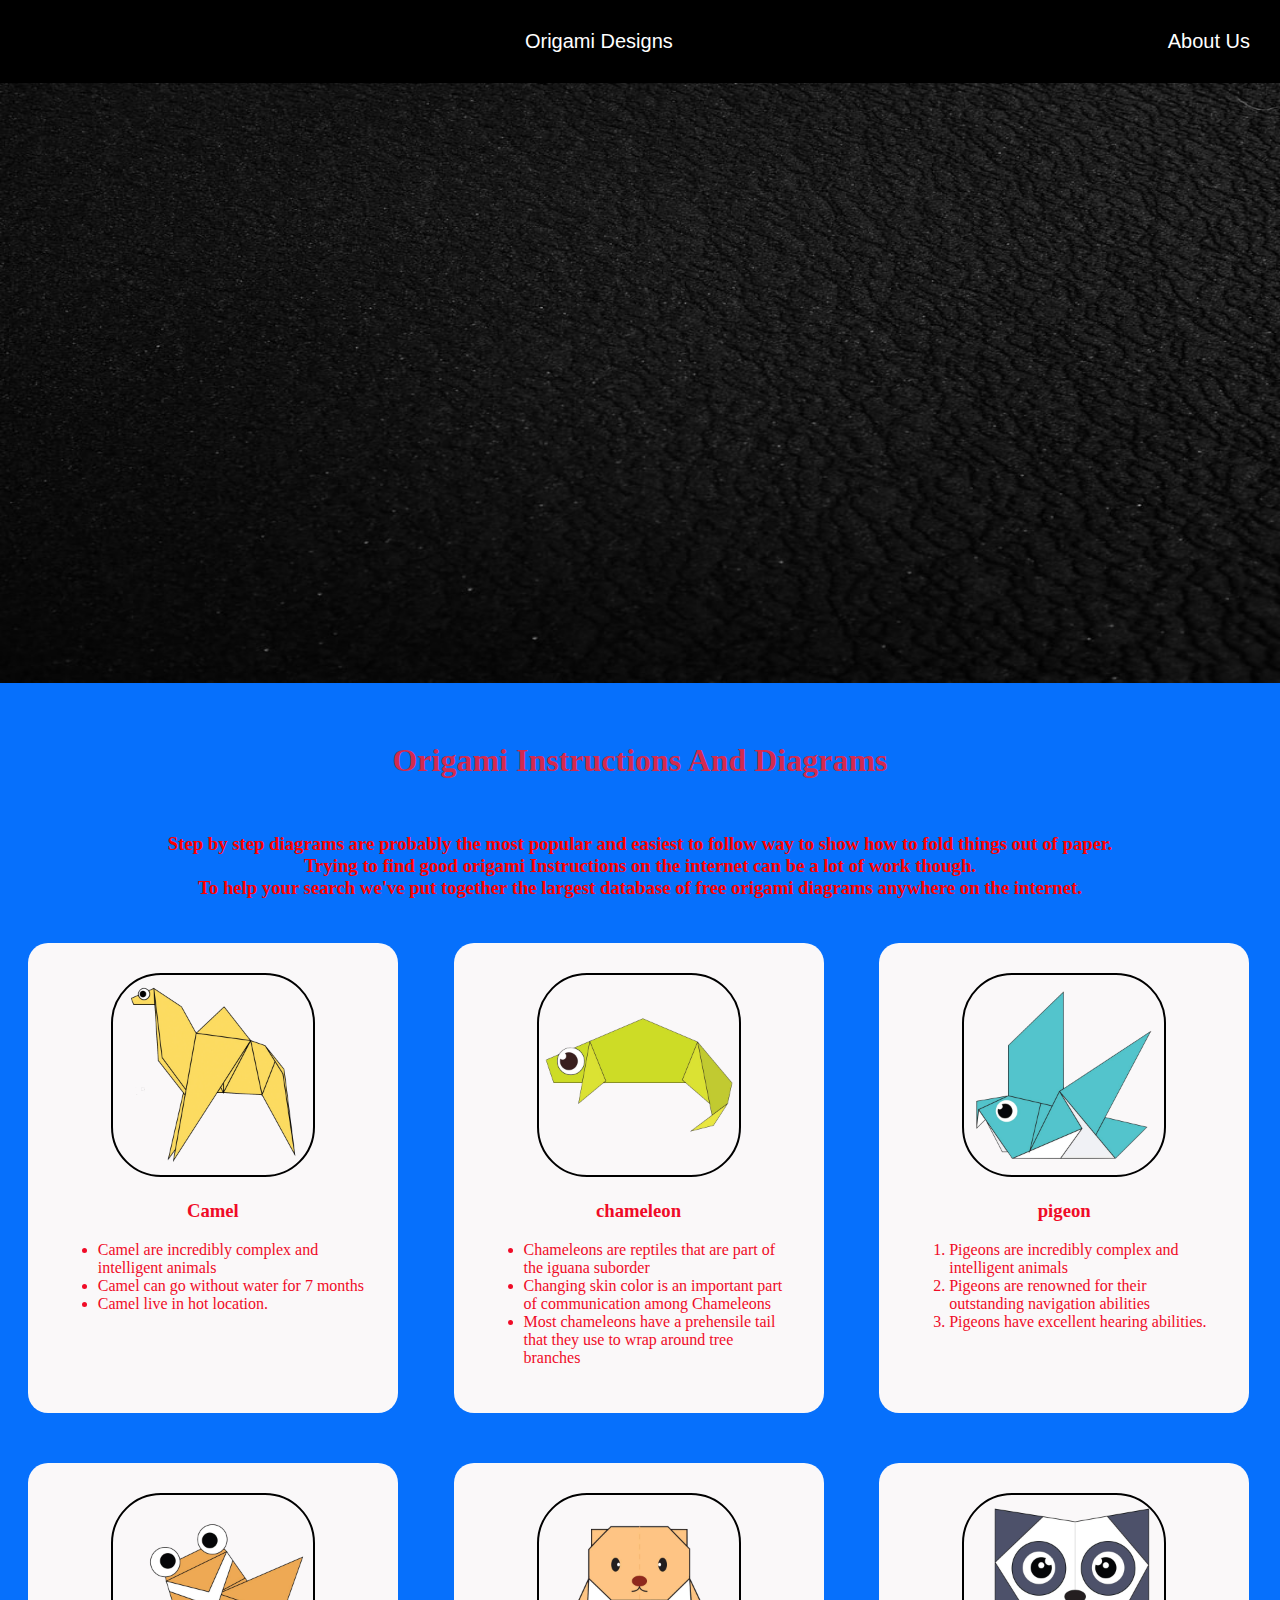
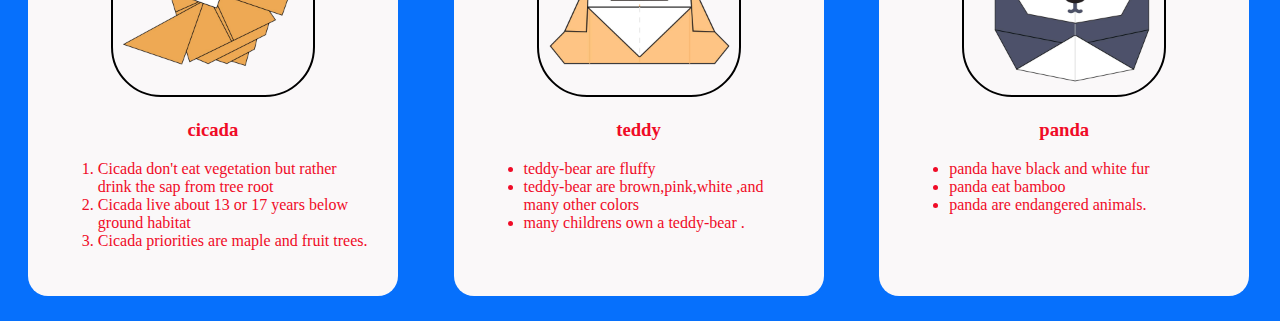
<file: index.html>
<!DOCTYPE html>
<html>
    <head>
        <title>
            Origami Designs
        </title>
        <link rel ="stylesheet"
        type ="text/css"
        href ="style.css" />
    </head>
    <body>
       
        <div class="header">
            <div class="menu">
                <a href ="#"></a>
               Origami Designs
                <a href="about.html">About Us</a>
            </div>
        </div>

       <center>
        <div class ="bodyImg">
            <img src="main2.jpeg" height="600px" width="100%">
        <p><br><h1>
            Origami Instructions And Diagrams
        </p></h1>
        <h3><br><font color = "red">
        Step by step diagrams are probably the most popular and easiest to follow way to show how to fold things out of paper.<br>
        Trying to find good origami Instructions on the internet can be a lot of work though.<br> To help your search we've put together the largest database of free origami diagrams anywhere on the internet.<br> 
        </h3></font>
    </div>
</center>
       
        <div class="grid">
            <div class="origami">
                <center>
        <a href="http://origami.me/camel/" target="_blank">
            
        <font color="#F00B27">
        <img src="camel.png" width="200px" height="200px"></a>
        <h3>Camel</h3>
        <p><i>Interesting Facts About camel</i></p>
    </center>
        <ul>
            <li>Camel are incredibly complex and intelligent animals</li>
            <li>Camel can go without water for 7 months</li>
            <li>Camel live in hot location.</li>
        </ul>
    </div>
</font>
         <div class="origami">
             <center>
        <a href="http://origami.me/chameleon/">
            
            <font color="#F00B27">
        <img src="chameleon.png" width="200px" height="200px"></a>
        <h3>chameleon</h3>
        <p><b>Interesting Facts About chameleon</b></p>
    </center>
        <ul>
            <li>Chameleons are reptiles that are part of the iguana suborder</li>
            <li>Changing skin color is an important part of communication among Chameleons</li>
            <li>Most chameleons have a prehensile tail that they use to wrap around tree branches</li>
        </ul>
         </div>
        </font>
  
        
         <div class="origami"> 
             <center>
        <a href="http://origami.me/pigeon/" target="_blank">
           
            <font color="#F00B27">
        <img src="pigeon.png" width="200px" height="200px"></a>
        <h3>pigeon</h3>
        <p><i>Interesting Facts About pigeons</i></p>
    </center>
        <ol>
            <li>Pigeons are incredibly complex and intelligent animals</li>
            <li>Pigeons are renowned for their outstanding navigation abilities</li>
            <li>Pigeons have excellent hearing abilities.</li>
        </ol>
         </div>
        </font>

        
         <div class="origami">
             <center>
        <a href="http://origami.me/flying-cicada/">
            
            <font color="#F00B27"> 
        <img src="cicada.png" width="200px" height="200px"></a>
        <h3>cicada</h3>
        <p><i>Interesting Facts About cicada</i></p>
    </center>
        <ol>
            <li>Cicada don't eat vegetation but rather drink the sap from tree root</li>
            <li>Cicada live about 13 or 17 years below ground habitat </li>
            <li>Cicada priorities are maple and fruit trees.</li>
        </ol>
         </div>
        </font>

         <div class="origami">
             <center>
        <a href="http://origami.me/teddy-bear/" target="_blank">
            
            <font color="#F00B27">
        <img src="teddy.png" width="200px" height="200px"></a>
        <h3>teddy</h3>
        <p><i>Interesting Facts About teddy</i></p>
    </center>
        <ul>
            <li>teddy-bear are fluffy</li>
            <li>teddy-bear are brown,pink,white ,and many other colors</li>
            <li>many childrens own a teddy-bear .</li>
        </ul>
    </div>
</font>

    <div class="origami">
        <center>
        <a href="http://origami.me/panda/">
           
            <font color="#F00B27">
        <img src="panda.png" width="200px" height="200px"></a>
        <h3>panda</h3>
        <p><i>Interesting Facts About panda</i></p>
    </center>
        <ul>
            <li>panda have black and white fur</li>
            <li>panda eat bamboo</li>
            <li>panda are endangered animals.</li>
        </ul>
    </div>
</font>
    </div>
    


        
        



    </div>
    </body>
</html>
</file>
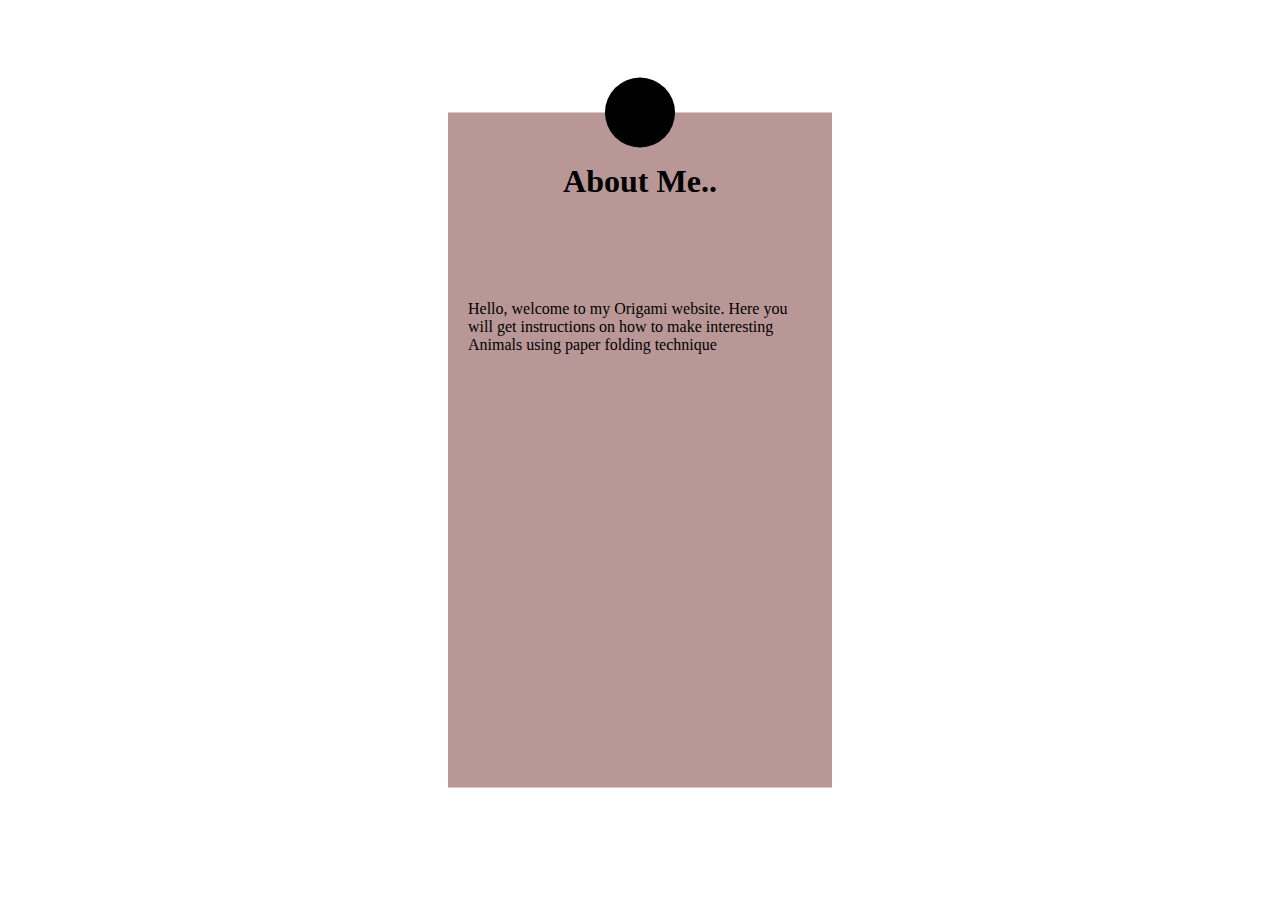
<file: about.html>
<html>
    <head>
        <title>
            About Me 
        </title>
        <link rel ="stylesheet"
        type ="text/css"
        href ="style2.css" />
    </head>
    <body>
        <div class="container">
           
            <center>
                <h1>About Me..</h1>
            </center>
            <p>Hello, welcome to my Origami website. Here you will get instructions on how to make interesting Animals using paper folding technique </p>

            <div class="img">
                
            </div>
        </div>
    </body>
</html>
</file>
<file: style.css>
h1{
    color:rgb(211, 42, 79);
}

.header *{
    text-decoration: none;
}
.menu{
   
    display: flex;
    justify-content: space-between;
    background-color: black;
    padding: 30px;
    font-size: 20px;
    font-family: sans-serif;
    font-weight: 400;
    color: white;
   
}

body{
    margin: 0px;
    background-color: #0670fc;
}

.grid img{
    border: 2px solid #000000;
    border-radius: 50px;
    position: relative;
}
.grid{
    display: flex;
    flex-wrap: wrap;
    justify-content: space-evenly;
}

.origami{
    border-radius:20px ;
    background-color: #faf8f9;
    padding: 30px;
    margin: 25px;
    width: 310px;
    font-family: fantasy;
}

a:link{
    color:#FFFFFF
}

a:visited{
    color: azure;
}

.origami:hover {
    transform: scale(1.2);
}
.origami{
    position: relative;
}

.origami p{
    position: absolute;
    top:50%;
    left: 50%;
    transform: translate(-50%,-50%);
    opacity: 0;
}
</file>
<file: style2.css>
body{
    margin: 0;
    padding: 0;
}

.container{
    height: 75vh;
    width: 30%;
    background: rgb(185, 151, 151);
    position: absolute;
    top: 50%;
    left: 50%;
    transform: translate(-50%,-50%);
}

.img{
    height: 70px;
    width: 70px;
    background: url("camel.png")no-repeat;
    background-size: cover;
    background-position: center;
    background: black;
    border-radius: 50px;
    position:  absolute;
    top: 0;
    left: 50%;
    transform: translate(-50%,-50%);

}

.container h1{
    margin-top: 50px;
}

.container p{
    margin: 20px;
    margin-top: 100px;
}
</file>
